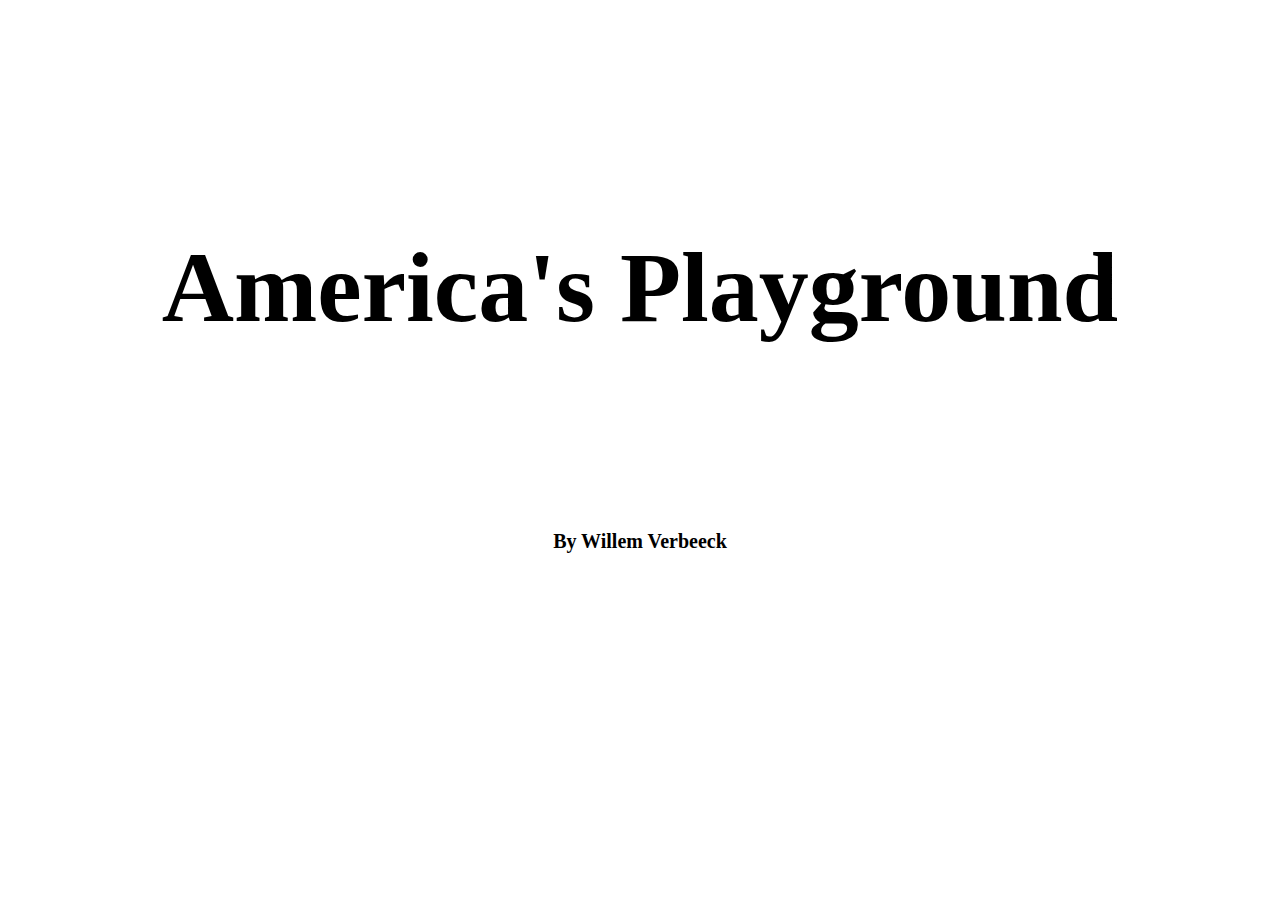
<file: index.html>
<!DOCTYPE html>
<html lang="en" dir="ltr">
  <head>
    <meta charset="utf-8">
    <title> America's Playground </title>
    <link rel="stylesheet" href="main.css">
  </head>




  <body>


        <BODY> <STYLE>A {text-decoration: none;} </STYLE>

    <div class="blank2">

    </div>

    <a href="./Homepage.html" id="front">
          <div class="text">
            <h1>America's Playground</h1>
          </div>
    </a>

    <div class="blank1">

    </div>


    <div class="text2">

    <h1>By      Willem Verbeeck</h1>

    </div>

</html>
</file>
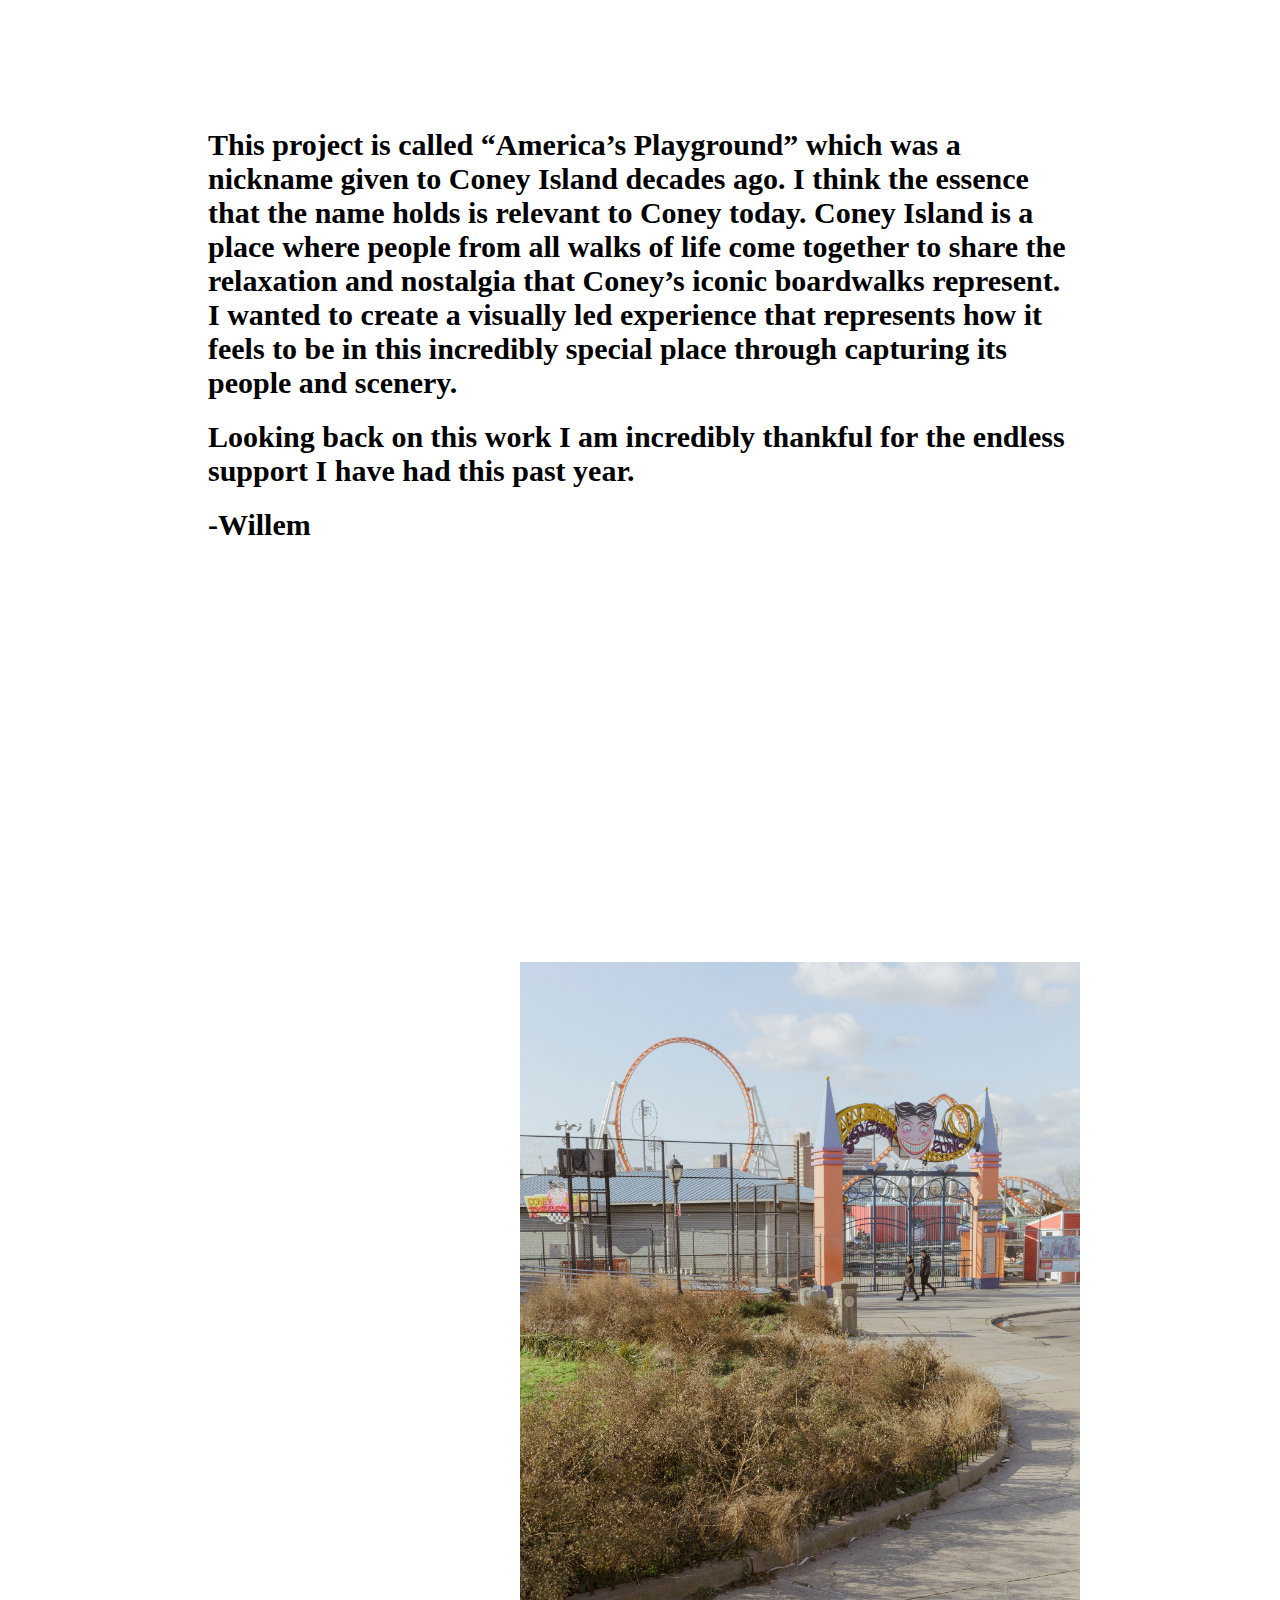
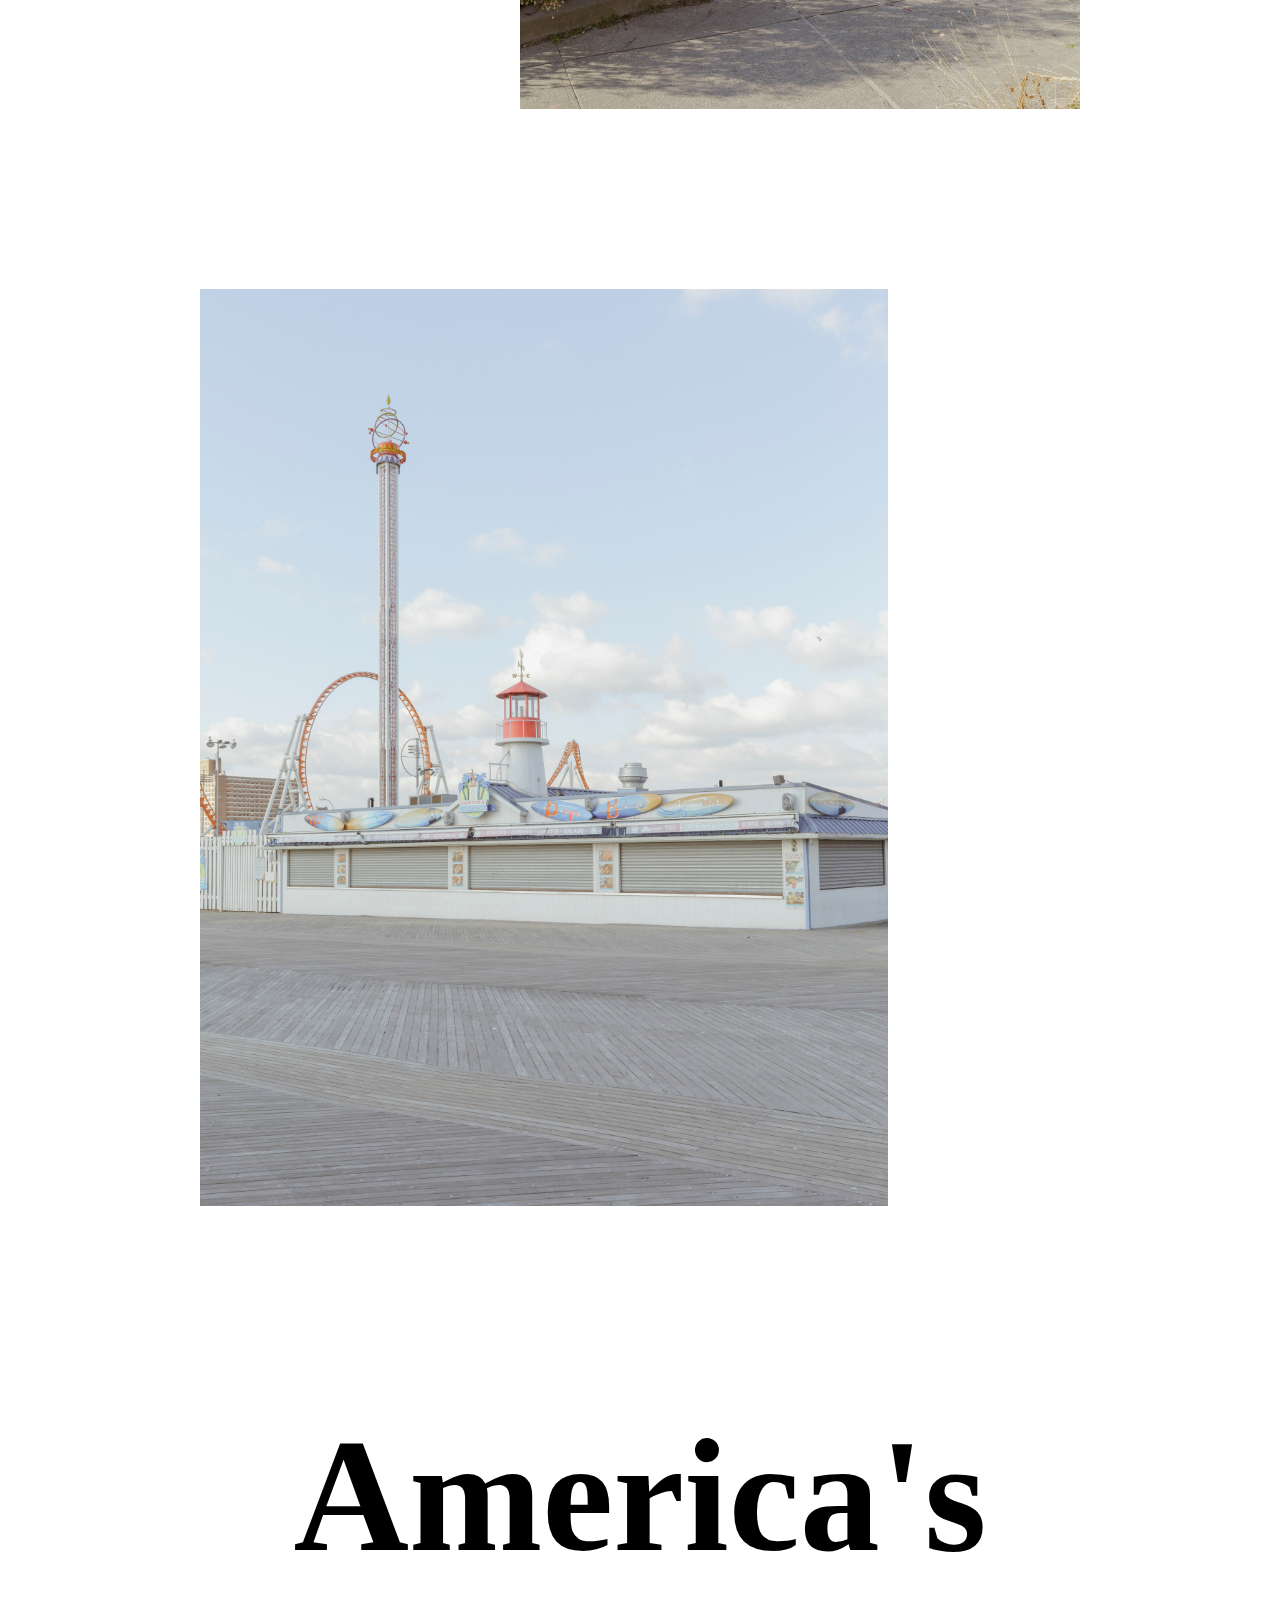
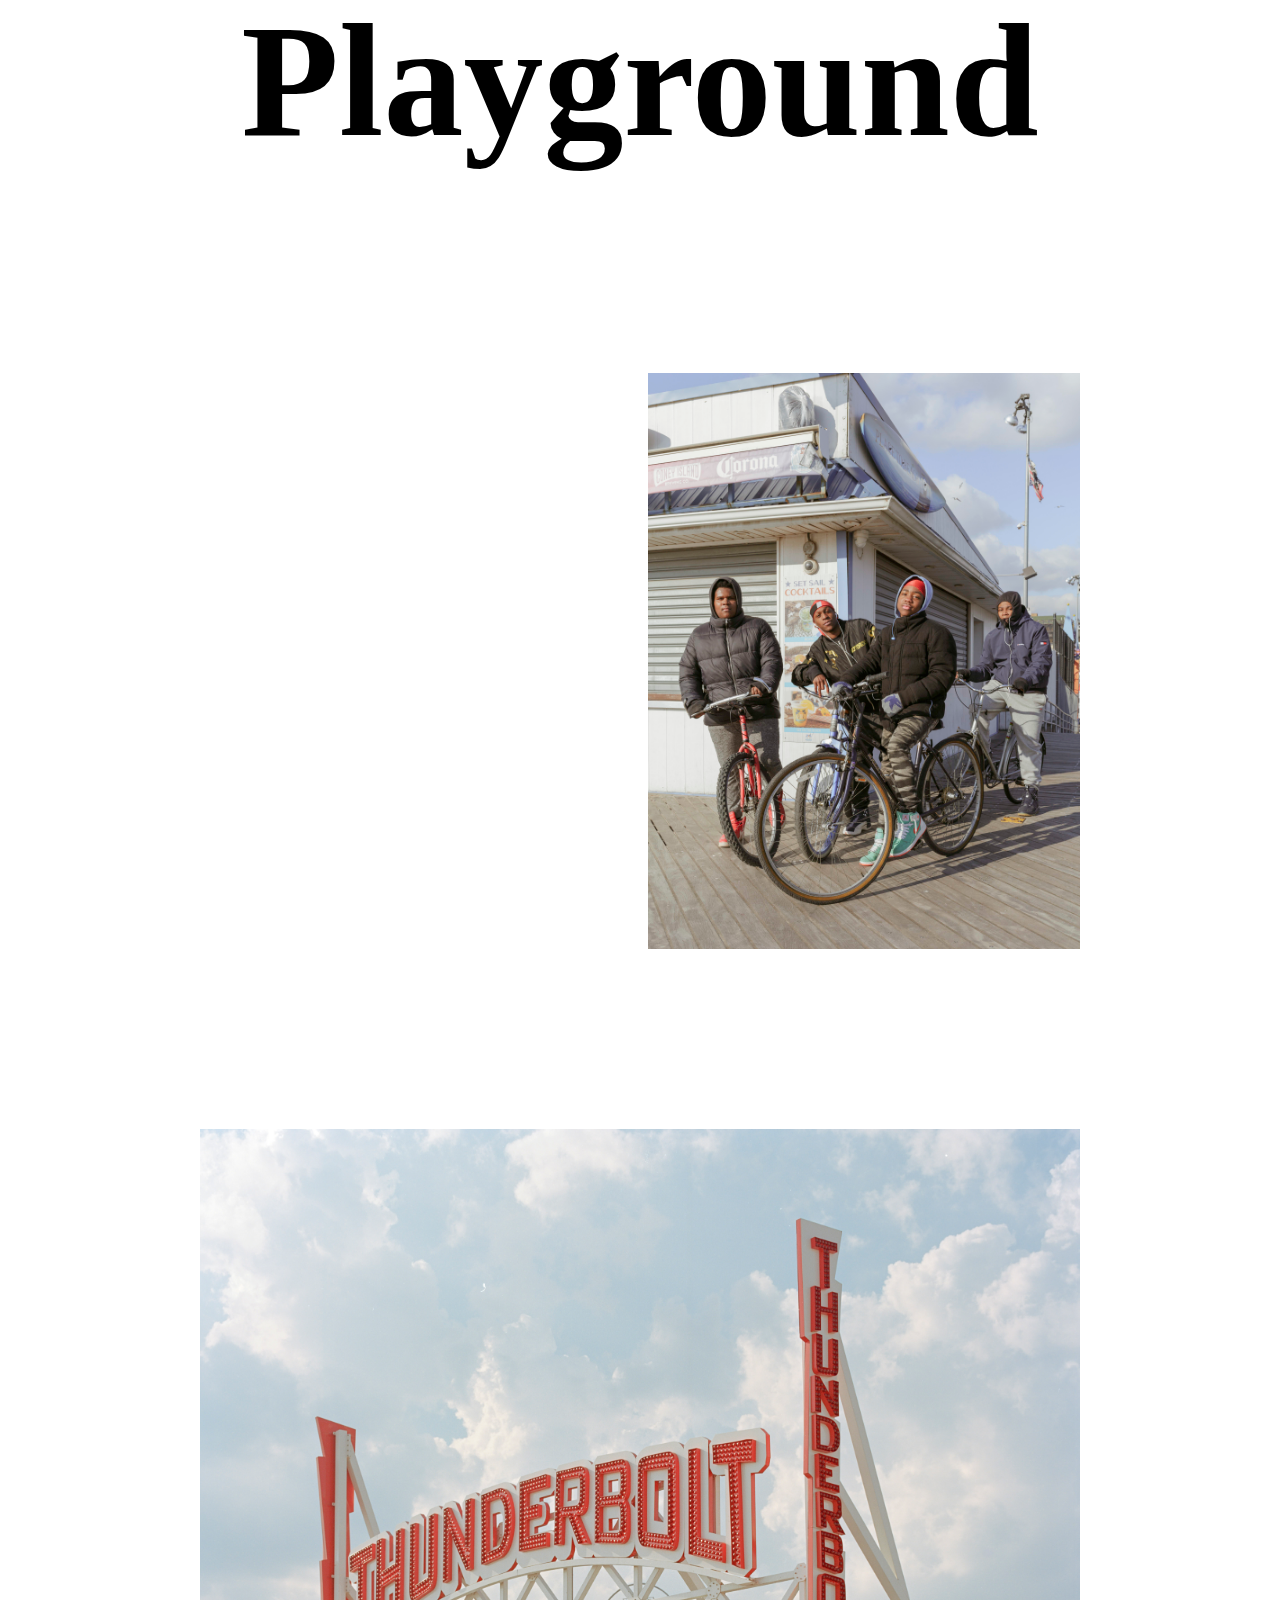
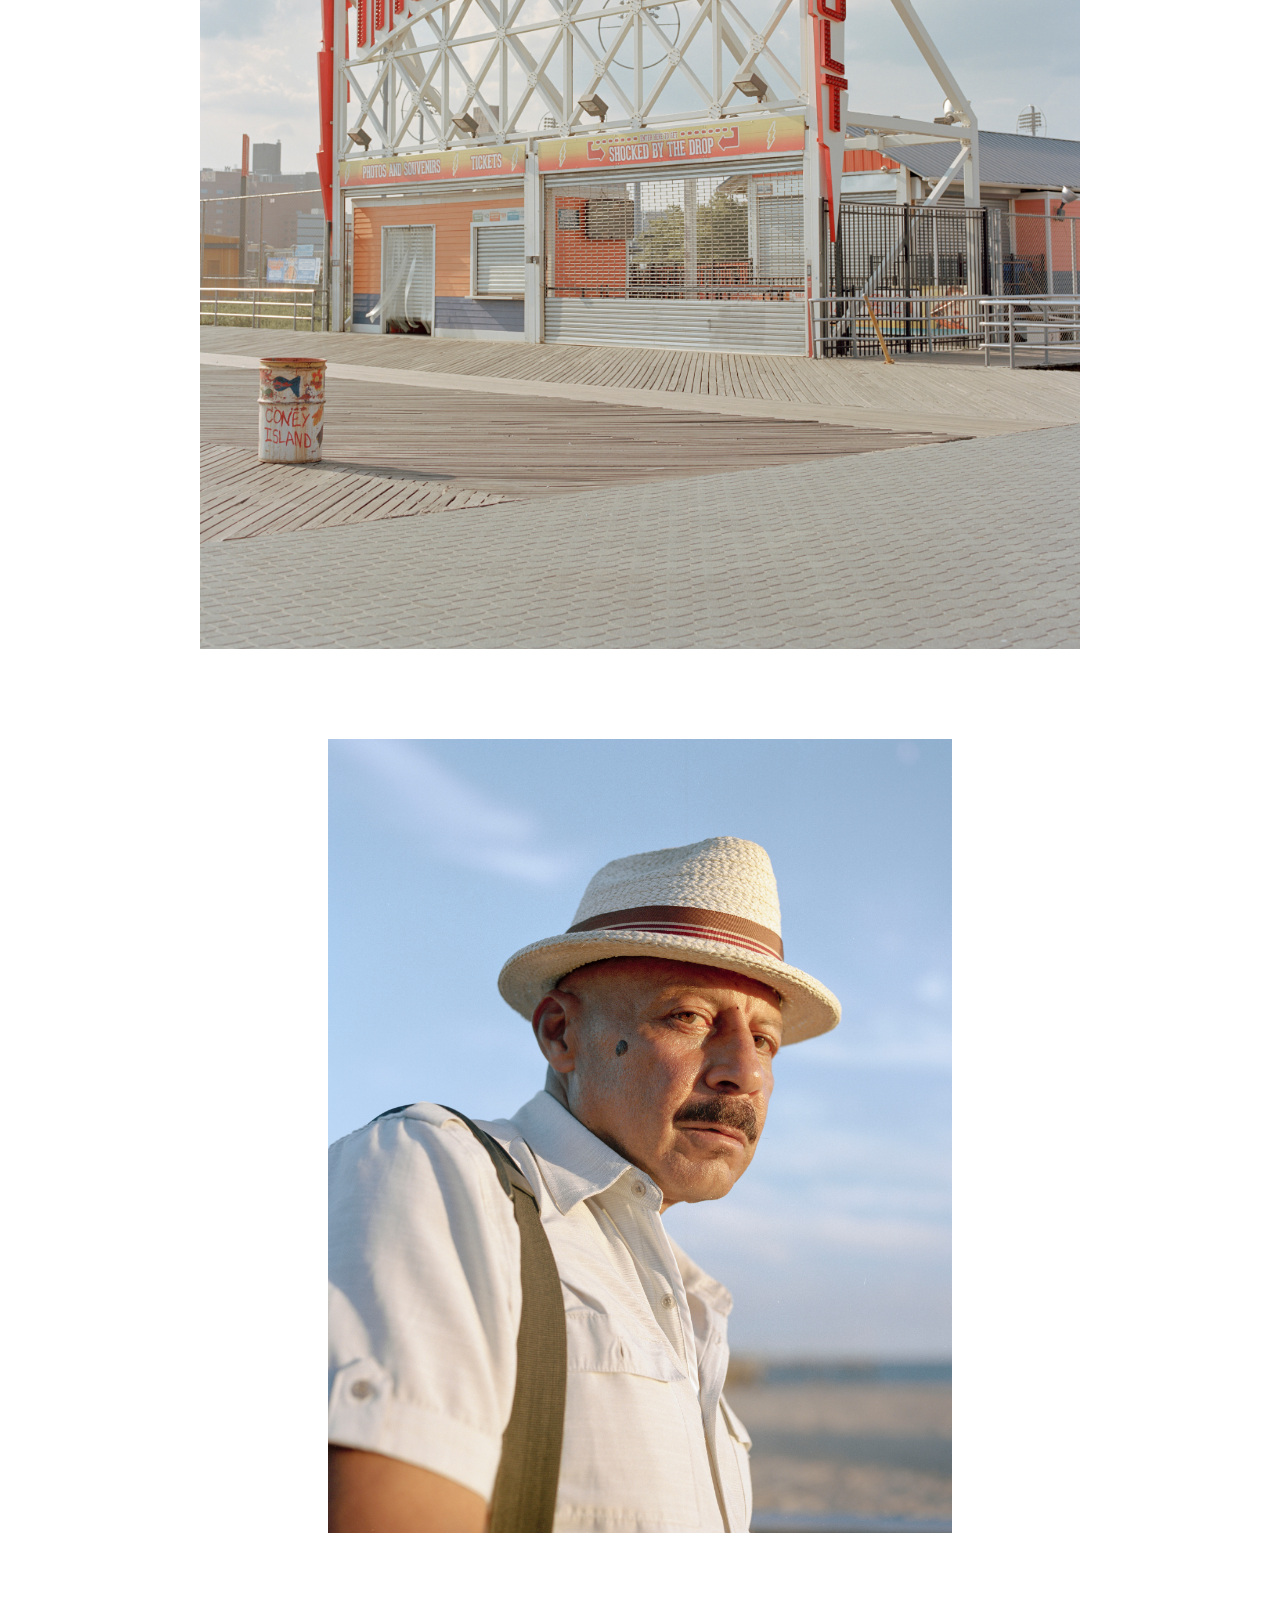
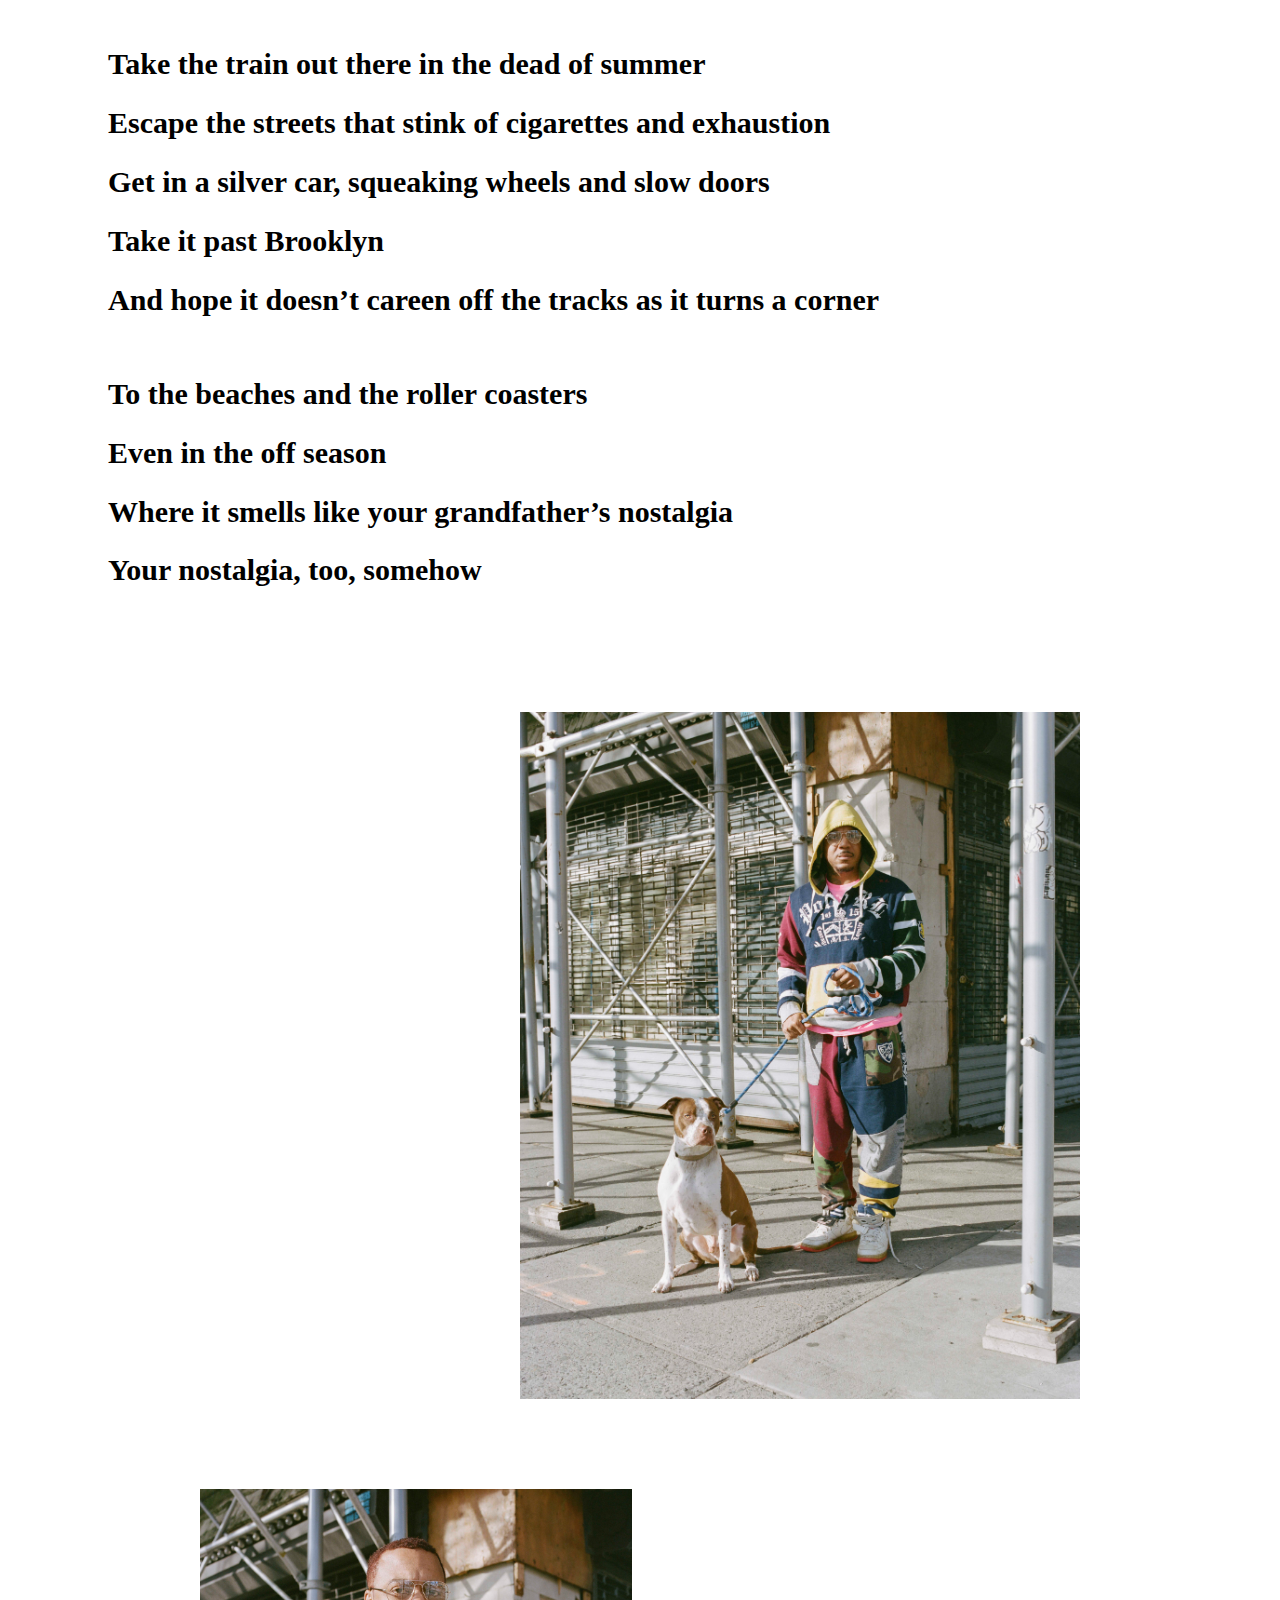
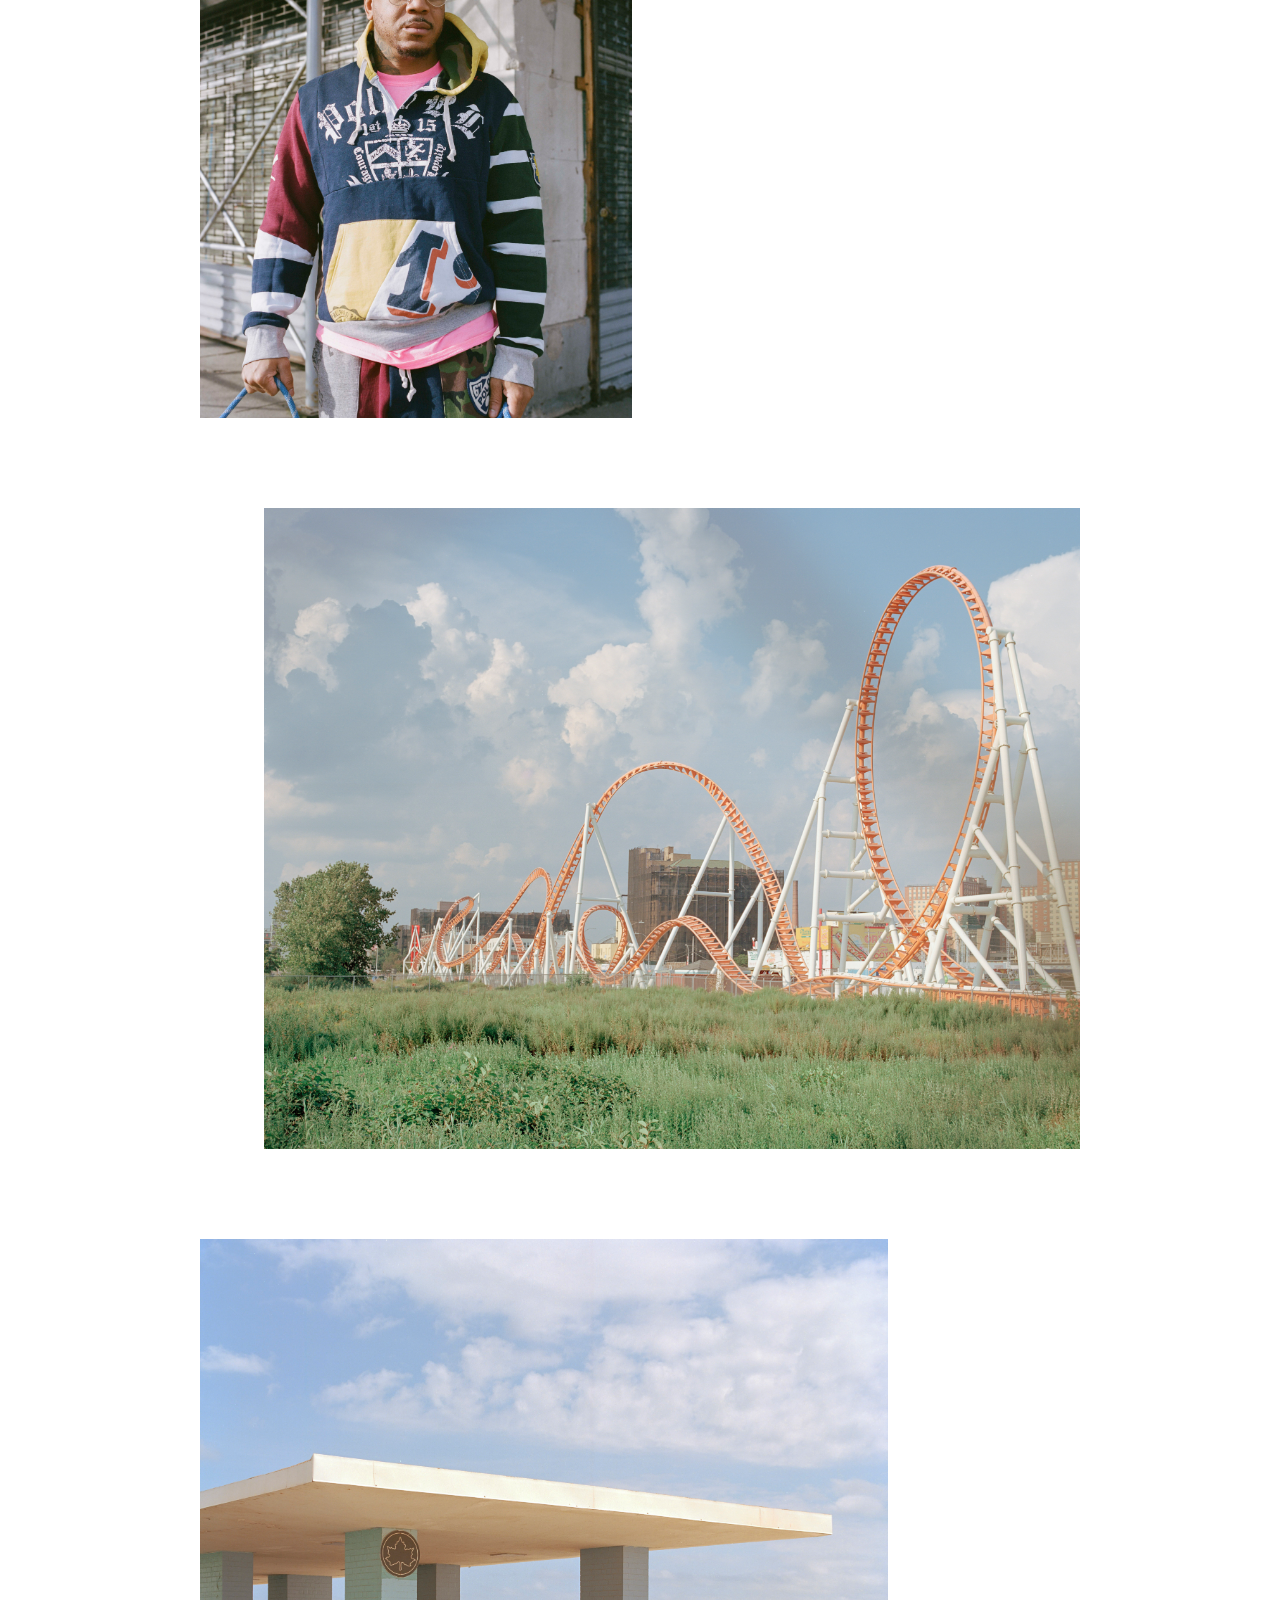
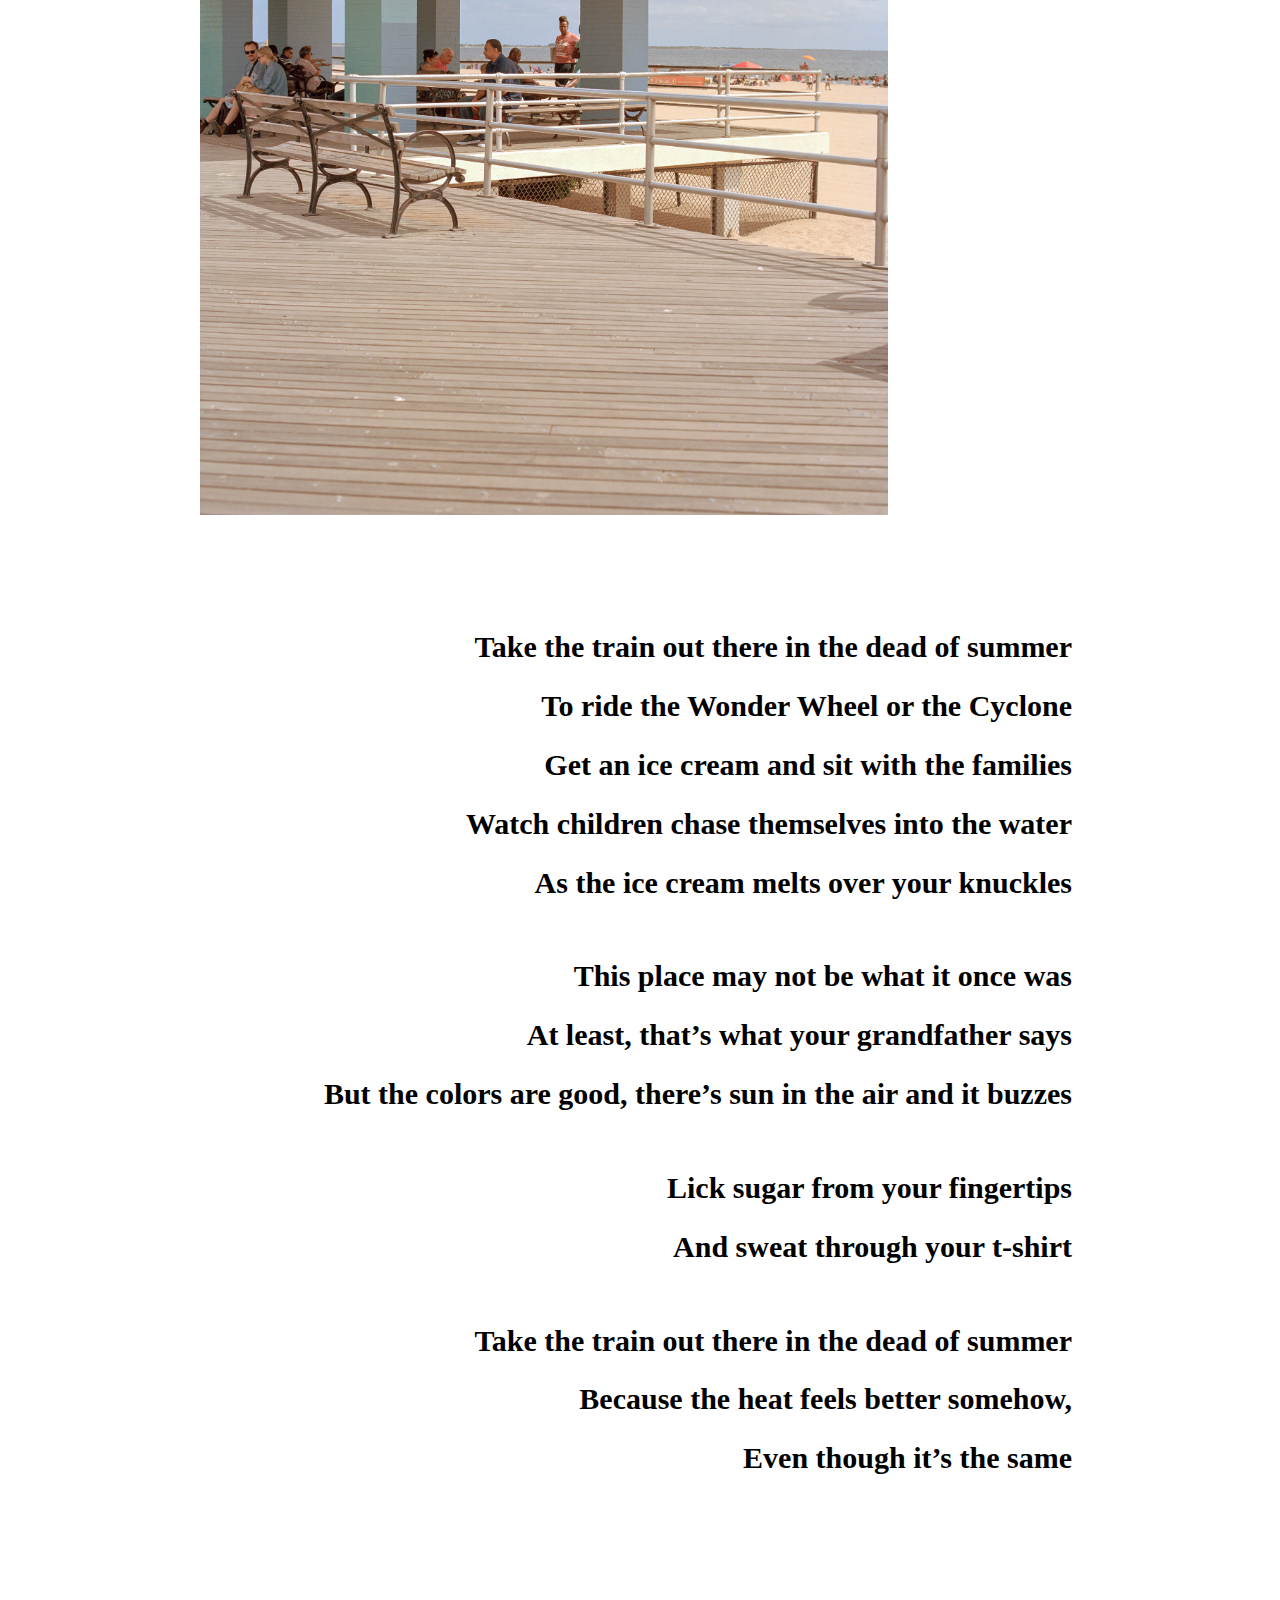
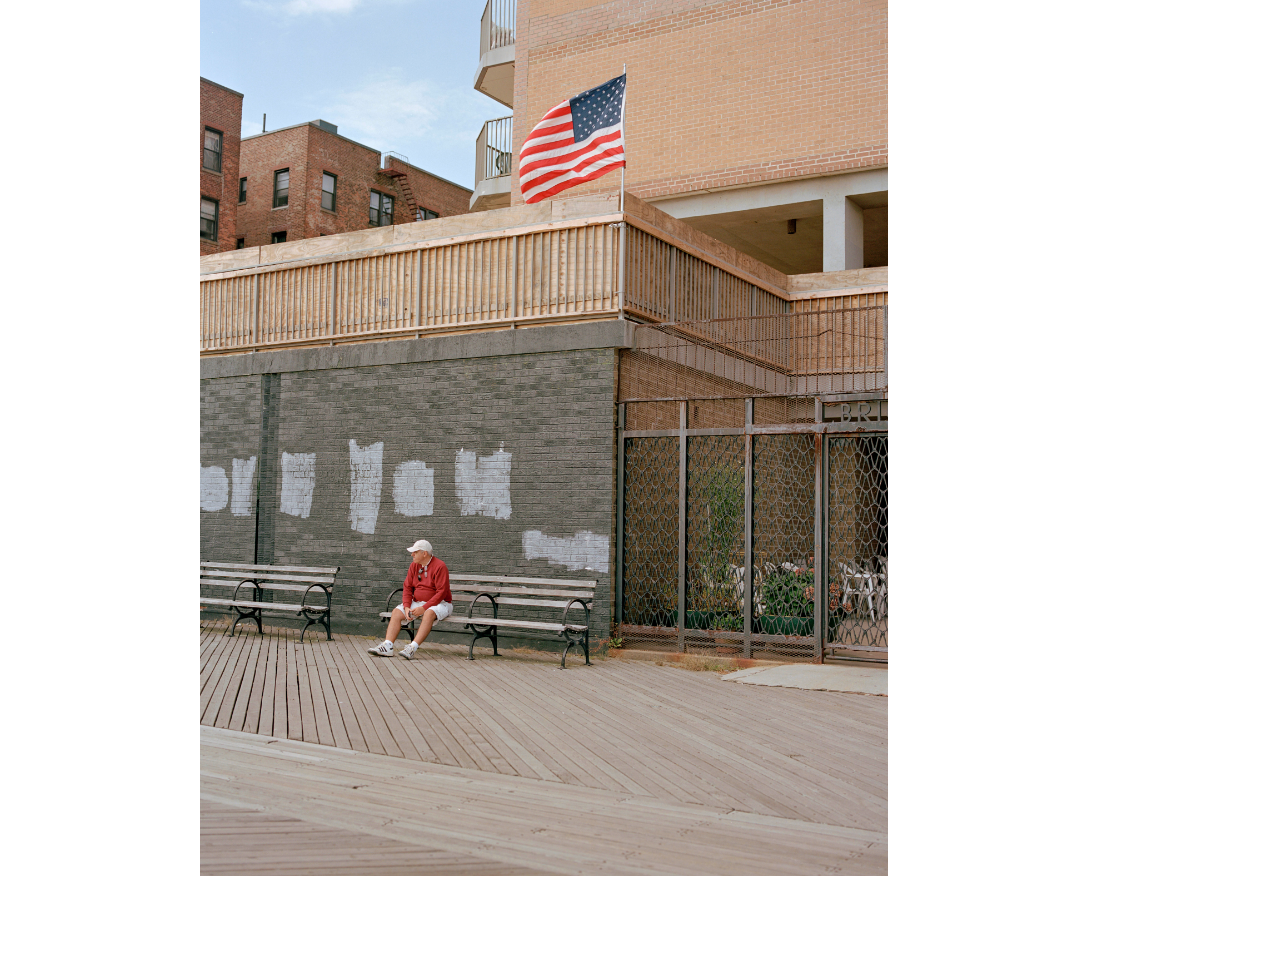
<file: Homepage.html>
<html lang="en" dir="ltr">
  <head>
    <meta charset="utf-8">
    <title> America's Playground </title>
    <link rel="stylesheet" href="main.css">
  </head>
  <body>


<div class="foreword">

<h1>This project is called “America’s Playground” which was a nickname given to
  Coney Island decades ago. I think the essence that the name holds is relevant
  to Coney today. Coney Island is a place where people from all walks of life
  come together to share the relaxation and nostalgia that Coney’s iconic boardwalks
  represent. I wanted to create a visually led experience that represents how it
  feels to be in this incredibly special place through capturing its people and
  scenery.</h1>

<h1>Looking back on this work I am incredibly thankful for the endless support I
  have had this past year.</h1>

<h1>-Willem</h1>

</div>

<div class="space3">


</div>

<div class="image2" id="img1">

<img src="1.jpg" alt= "hello">

</div>

<div class="image2" id="img2">

<img src="2.jpg" alt= "hello">

</div>

<div class="AM">

<h1>America's Playground</h1>

</div>

<div class="image2" id="img3">

<img src="3.jpg" alt= "hello">

</div>

<div class="image3" id="img4">

<img src="4.jpg" alt= "hello">

</div>

<div class="image2" id="img5">

<img src="5.jpg" alt= "hello">

</div>


<div class="poem1">

<h2>Take the train out there in the dead of summer</h2>
<h2>Escape the streets that stink of cigarettes and exhaustion</h2>
<h2>Get in a silver car, squeaking wheels and slow doors</h2>
<h2>Take it past Brooklyn</h2>
<h2>And hope it doesn’t careen off the tracks as it turns a corner</h2>
<div class="poemspace">

</div>
<h2>To the beaches and the roller coasters</h2>
<h2>Even in the off season</h2>
<h2>Where it smells like your grandfather’s nostalgia</h2>
<h2>Your nostalgia, too, somehow</h2>

</div>

<div class="image2" id="img6">

<img src="6.jpg" alt= "hello">

</div>

<div class="image2" id="img7">

<img src="7.jpg" alt= "hello">

</div>

<div class="image2" id="img8">

<img src="8.jpg" alt= "hello">

</div>

<div class="image2" id="img9">

<img src="9.jpg" alt= "hello">

</div>

<div class="poem2">

<h2>Take the train out there in the dead of summer</h2>
  <h2>To ride the Wonder Wheel or the Cyclone</h2>
  <h2>Get an ice cream and sit with the families</h2>
  <h2>Watch children chase themselves into the water</h2>
  <h2>As the ice cream melts over your knuckles</h2>
  <div class="poemspace">

  </div>
  <h2>This place may not be what it once was</h2>
  <h2>At least, that’s what your grandfather says</h2>
  <h2>But the colors are good, there’s sun in the air and it buzzes</h2>
  <div class="poemspace">

  </div>
  <h2>Lick sugar from your fingertips</h2>
  <h2>And sweat through your t-shirt</h2>
  <div class="poemspace">

  </div>
  <h2>Take the train out there in the dead of summer</h2>
  <h2>Because the heat feels better somehow,</h2>
  <h2>Even though it’s the same</h2>

</div>

<div class="image2" id="img10">

<img src="10.jpg" alt= "hello">

</div>


        <script src="https://ajax.googleapis.com/ajax/libs/jquery/3.1.0/jquery.min.js"></script>
        <script type="text/javascript">

            $(function() {

                var documentEl = $(document),
                    fadeElem = $('.image2');


                documentEl.on('scroll', function() {
                    var currScrollPos = documentEl.scrollTop();

                    fadeElem.each(function() {
                        var $this = $(this),
                            elemOffsetTop = $this.offset().top;
                        if (currScrollPos > elemOffsetTop) $this.css('opacity', 1 - (currScrollPos-elemOffsetTop)/1000);
                    });
                });

            });

        </script>

        <script src="https://ajax.googleapis.com/ajax/libs/jquery/3.1.0/jquery.min.js"></script>
        <script type="text/javascript">

            $(function() {

                var documentEl = $(document),
                    fadeElem = $('.image3');


                documentEl.on('scroll', function() {
                    var currScrollPos = documentEl.scrollTop();

                    fadeElem.each(function() {
                        var $this = $(this),
                            elemOffsetTop = $this.offset().top;
                        if (currScrollPos > elemOffsetTop) $this.css('opacity', 1 - (currScrollPos-elemOffsetTop)/2000);
                    });
                });

            });

        </script>
</file>
<file: main.css>
@font-face {
  src: url('Graebenbach-Regular.ttf') format('truetype');
  font-family: pixel;
}


.blank1 {
  height: 100px
}

.text {
  font-family: Graebenbach;
  font-size: 50px;
  color: Black;
  text-align: center;
  padding: 5px
}

.text2 {
  font-family: Graebenbach;
  font-size: 10px;
  color: Black;
  text-align: center;
}


#front { color:Black }

#aboutlink { color:black }

.blank2 {
  height: 150px
}

.foreword {
  font-family: Graebenbach;
  padding-top: 100px;
  padding-bottom: 300px;
  padding-left: 200px;
  padding-right: 200px;
  font-size: 15px;

}

.space3 {

  height: 100px;
}

img {
  width: 100%;
  height: auto;
}

.image1 {
  object-fit: scale-down;

}


.AM {
  font-family: Graebenbach;
  font-size: 80px;
  color: Black;
  text-align: center;
  padding: 1px
}


.poem1 {
  font-family: Graebenbach;
  text-align: left
  padding-top: 100px;
  padding-bottom: 100px;
  padding-left: 100px;
  padding-right: 200px;
  font-size: 20px;

}

.poemspace {
  height: 10px;
}

.poem2 {
  font-family: Graebenbach;
  text-align: right;
  padding-bottom: 100px;
  padding-left: 100px;
  padding-right: 200px;
  font-size: 20px;

}

#img1 {
  padding-left: 40vw;
  padding-right: 15vw;
  padding-bottom: 10vh;
}

#img2 {
  padding-top: 10vh;
  padding-left: 15vw;
  padding-right: 30vw;
  padding-bottom: 10vh;
}

#img3 {
  padding-top: 10vh;
  padding-left: 50vw;
  padding-right: 15vw;
  padding-bottom: 10vh;
}

#img4 {
  padding-top: 10vh;
  padding-left: 15vw;
  padding-right: 15vw;
  padding-bottom: 10vh;
}

#img5 {
  padding-top: 0vh;
  padding-left: 25vw;
  padding-right: 25vw;
  padding-bottom: 10vh;
}

#img6 {
  padding-top: 0vh;
  padding-left: 40vw;
  padding-right: 15vw;
  padding-bottom: 10vh;
}

#img7 {
  padding-top: 0vh;
  padding-left: 15vw;
  padding-right: 50vw;
  padding-bottom: 10vh;
}

#img8 {
  padding-top: 0vh;
  padding-left: 20vw;
  padding-right: 15vw;
  padding-bottom: 10vh;
}

#img9 {
  padding-top: 0vh;
  padding-left: 15vw;
  padding-right: 30vw;
  padding-bottom: 10vh;
}

#img10 {
  padding-top: 0vh;
  padding-left: 15vw;
  padding-right: 30vw;
  padding-bottom: 10vh;
}
</file>
